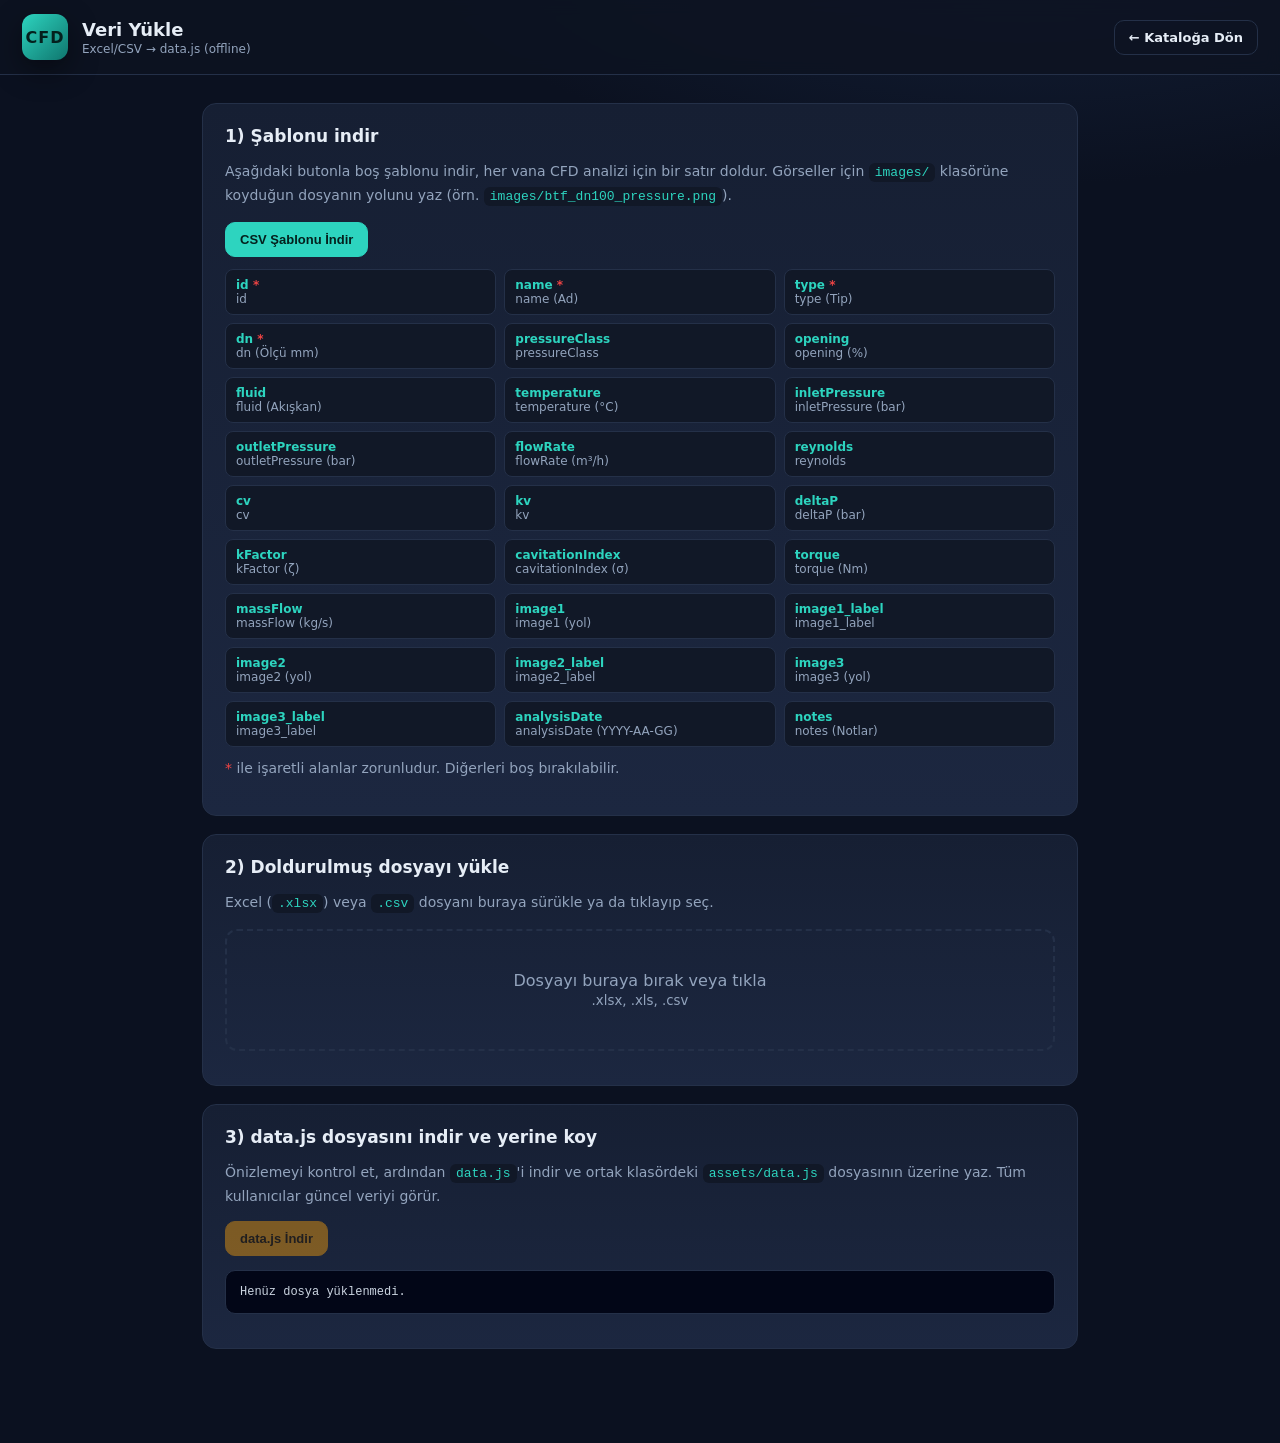
<file: valve-cfd-app/loader.html>
<!DOCTYPE html>
<html lang="tr">
<head>
  <meta charset="UTF-8" />
  <meta name="viewport" content="width=device-width, initial-scale=1.0" />
  <title>Veri Yükle · Vana CFD Kataloğu</title>
  <link rel="stylesheet" href="assets/app.css" />
  <style>
    .wrap { max-width: 920px; margin: 0 auto; padding: 28px 22px 80px; }
    .step { background: linear-gradient(180deg, var(--panel), var(--panel-2)); border: 1px solid var(--border); border-radius: 14px; padding: 22px; margin-bottom: 18px; }
    .step h2 { font-size: 17px; margin-bottom: 10px; }
    .step p { color: var(--muted); font-size: 14px; line-height: 1.6; }
    .drop { border: 2px dashed var(--border); border-radius: 12px; padding: 40px; text-align: center; color: var(--muted); cursor: pointer; transition: all .15s; }
    .drop:hover, .drop.over { border-color: var(--primary); color: var(--text); background: rgba(45,212,191,.05); }
    code { background: var(--bg-2); padding: 2px 6px; border-radius: 6px; color: var(--primary); font-size: 13px; }
    pre { background: #020617; border: 1px solid var(--border); border-radius: 10px; padding: 14px; overflow-x: auto; font-size: 12px; max-height: 320px; color: #cbd5e1; }
    .cols { display: grid; grid-template-columns: repeat(auto-fill, minmax(220px,1fr)); gap: 8px; margin-top: 12px; }
    .col-item { background: var(--bg-2); border: 1px solid var(--border); border-radius: 8px; padding: 8px 10px; font-size: 12px; }
    .col-item b { color: var(--primary); }
    .col-item.req b::after { content: " *"; color: var(--danger); }
    .status { margin-top: 12px; font-size: 14px; }
    .status.ok { color: var(--ok); }
    .status.err { color: var(--danger); }
    .actions { display: flex; gap: 10px; flex-wrap: wrap; margin-top: 14px; }
  </style>
</head>
<body>
  <header class="topbar">
    <div class="brand">
      <div class="logo">CFD</div>
      <div><h1>Veri Yükle</h1><p class="subtitle">Excel/CSV → data.js (offline)</p></div>
    </div>
    <a class="btn btn-ghost" href="index.html">← Kataloğa Dön</a>
  </header>

  <div class="wrap">
    <div class="step">
      <h2>1) Şablonu indir</h2>
      <p>Aşağıdaki butonla boş şablonu indir, her vana CFD analizi için bir satır doldur. Görseller için
      <code>images/</code> klasörüne koyduğun dosyanın yolunu yaz (örn. <code>images/btf_dn100_pressure.png</code>).</p>
      <div class="actions">
        <button id="dl-template" class="btn btn-primary">CSV Şablonu İndir</button>
      </div>
      <div class="cols" id="cols"></div>
      <p style="margin-top:10px"><span style="color:var(--danger)">*</span> ile işaretli alanlar zorunludur. Diğerleri boş bırakılabilir.</p>
    </div>

    <div class="step">
      <h2>2) Doldurulmuş dosyayı yükle</h2>
      <p>Excel (<code>.xlsx</code>) veya <code>.csv</code> dosyanı buraya sürükle ya da tıklayıp seç.</p>
      <div class="drop" id="drop">Dosyayı buraya bırak veya tıkla<br /><small>.xlsx, .xls, .csv</small></div>
      <input type="file" id="file" accept=".xlsx,.xls,.csv" hidden />
      <div id="status" class="status"></div>
    </div>

    <div class="step">
      <h2>3) data.js dosyasını indir ve yerine koy</h2>
      <p>Önizlemeyi kontrol et, ardından <code>data.js</code>'i indir ve ortak klasördeki
      <code>assets/data.js</code> dosyasının üzerine yaz. Tüm kullanıcılar güncel veriyi görür.</p>
      <div class="actions">
        <button id="dl-data" class="btn btn-accent" disabled>data.js İndir</button>
      </div>
      <pre id="preview" style="margin-top:14px">Henüz dosya yüklenmedi.</pre>
    </div>
  </div>

  <script src="assets/vendor/xlsx.full.min.js"></script>
  <script>
    // Sütun tanımları: [anahtar, etiket, zorunlu, tip]
    const COLUMNS = [
      ["id", "id", true, "string"],
      ["name", "name (Ad)", true, "string"],
      ["type", "type (Tip)", true, "string"],
      ["dn", "dn (Ölçü mm)", true, "number"],
      ["pressureClass", "pressureClass", false, "string"],
      ["opening", "opening (%)", false, "number"],
      ["fluid", "fluid (Akışkan)", false, "string"],
      ["temperature", "temperature (°C)", false, "number"],
      ["inletPressure", "inletPressure (bar)", false, "number"],
      ["outletPressure", "outletPressure (bar)", false, "number"],
      ["flowRate", "flowRate (m³/h)", false, "number"],
      ["reynolds", "reynolds", false, "number"],
      ["cv", "cv", false, "number"],
      ["kv", "kv", false, "number"],
      ["deltaP", "deltaP (bar)", false, "number"],
      ["kFactor", "kFactor (ζ)", false, "number"],
      ["cavitationIndex", "cavitationIndex (σ)", false, "number"],
      ["torque", "torque (Nm)", false, "number"],
      ["massFlow", "massFlow (kg/s)", false, "number"],
      ["image1", "image1 (yol)", false, "string"],
      ["image1_label", "image1_label", false, "string"],
      ["image2", "image2 (yol)", false, "string"],
      ["image2_label", "image2_label", false, "string"],
      ["image3", "image3 (yol)", false, "string"],
      ["image3_label", "image3_label", false, "string"],
      ["analysisDate", "analysisDate (YYYY-AA-GG)", false, "string"],
      ["notes", "notes (Notlar)", false, "string"],
    ];

    // Sütun listesini ekrana bas
    const colsEl = document.getElementById("cols");
    COLUMNS.forEach(([key, label, req]) => {
      const d = document.createElement("div");
      d.className = "col-item" + (req ? " req" : "");
      d.innerHTML = `<b>${key}</b><br><span style="color:var(--muted)">${label}</span>`;
      colsEl.appendChild(d);
    });

    // Şablon indir
    document.getElementById("dl-template").addEventListener("click", () => {
      const header = COLUMNS.map((c) => c[0]).join(",");
      const example =
        "btf-dn100,Kelebek Vana DN100 - Tam Açık,Kelebek Vana,100,PN16,100,Su,20,6,5.82,320,1100000,1180,1021,0.18,0.35,2.9,145,88.9," +
        "images/btf_dn100_pressure.png,Basınç Konturu,images/btf_dn100_velocity.png,Hız Konturu,images/btf_dn100_stream.png,Akım Çizgileri,2026-03-12,Tam açık konumda düşük kayıp.";
      const csv = "\uFEFF" + header + "\n" + example + "\n";
      downloadFile("vana_cfd_sablon.csv", csv, "text/csv");
    });

    let generatedJS = "";
    const statusEl = document.getElementById("status");
    const previewEl = document.getElementById("preview");
    const dlDataBtn = document.getElementById("dl-data");

    function num(v) {
      if (v === undefined || v === null || v === "") return null;
      if (typeof v === "number") return v;
      const n = parseFloat(String(v).replace(",", "."));
      return Number.isNaN(n) ? null : n;
    }

    function buildImages(row) {
      const imgs = [];
      [["image1", "image1_label"], ["image2", "image2_label"], ["image3", "image3_label"]].forEach(
        ([src, lbl], i) => {
          if (row[src]) imgs.push({ label: row[lbl] || "Görsel " + (i + 1), src: String(row[src]) });
        }
      );
      return imgs;
    }

    function processRows(rows) {
      const errors = [];
      const out = [];
      rows.forEach((row, idx) => {
        const r = {};
        Object.keys(row).forEach((k) => (r[String(k).trim()] = row[k]));
        if (!r.id && !r.name) return; // boş satır
        COLUMNS.forEach(([key, label, req]) => {
          if (req && (r[key] === undefined || r[key] === "")) {
            errors.push(`Satır ${idx + 2}: zorunlu alan eksik → ${key}`);
          }
        });
        out.push({
          id: String(r.id || "").trim(),
          name: String(r.name || "").trim(),
          type: String(r.type || "").trim(),
          dn: num(r.dn),
          pressureClass: r.pressureClass ? String(r.pressureClass) : "",
          opening: num(r.opening) ?? 100,
          fluid: r.fluid ? String(r.fluid) : "",
          temperature: num(r.temperature),
          inletPressure: num(r.inletPressure),
          outletPressure: num(r.outletPressure),
          flowRate: num(r.flowRate),
          reynolds: num(r.reynolds),
          results: {
            cv: num(r.cv),
            kv: num(r.kv),
            deltaP: num(r.deltaP),
            kFactor: num(r.kFactor),
            cavitationIndex: num(r.cavitationIndex),
            torque: num(r.torque),
            massFlow: num(r.massFlow),
          },
          images: buildImages(r),
          analysisDate: r.analysisDate ? String(r.analysisDate) : "",
          notes: r.notes ? String(r.notes) : "",
        });
      });
      return { out, errors };
    }

    function handleFile(file) {
      const reader = new FileReader();
      reader.onload = (e) => {
        try {
          const data = new Uint8Array(e.target.result);
          const wb = XLSX.read(data, { type: "array" });
          const ws = wb.Sheets[wb.SheetNames[0]];
          const rows = XLSX.utils.sheet_to_json(ws, { defval: "" });
          const { out, errors } = processRows(rows);

          if (!out.length) {
            statusEl.className = "status err";
            statusEl.textContent = "Dosyada geçerli satır bulunamadı.";
            return;
          }

          generatedJS =
            "/* Vana CFD Kataloğu - Veri Dosyası (loader.html ile üretildi) */\n" +
            "window.VALVE_DATA = " +
            JSON.stringify(out, null, 2) +
            ";\n";

          previewEl.textContent =
            `${out.length} kayıt işlendi.\n` +
            (errors.length ? "UYARILAR:\n- " + errors.join("\n- ") + "\n\n" : "") +
            generatedJS.slice(0, 1500) +
            (generatedJS.length > 1500 ? "\n... (kısaltıldı)" : "");

          statusEl.className = "status " + (errors.length ? "err" : "ok");
          statusEl.textContent = errors.length
            ? `${out.length} kayıt işlendi, ${errors.length} uyarı var (önizlemeye bakın).`
            : `✓ ${out.length} kayıt başarıyla işlendi.`;
          dlDataBtn.disabled = false;
        } catch (err) {
          statusEl.className = "status err";
          statusEl.textContent = "Dosya okunamadı: " + err.message;
        }
      };
      reader.readAsArrayBuffer(file);
    }

    const drop = document.getElementById("drop");
    const fileInput = document.getElementById("file");
    drop.addEventListener("click", () => fileInput.click());
    fileInput.addEventListener("change", (e) => e.target.files[0] && handleFile(e.target.files[0]));
    ["dragenter", "dragover"].forEach((ev) =>
      drop.addEventListener(ev, (e) => { e.preventDefault(); drop.classList.add("over"); })
    );
    ["dragleave", "drop"].forEach((ev) =>
      drop.addEventListener(ev, (e) => { e.preventDefault(); drop.classList.remove("over"); })
    );
    drop.addEventListener("drop", (e) => e.dataTransfer.files[0] && handleFile(e.dataTransfer.files[0]));

    dlDataBtn.addEventListener("click", () => {
      if (generatedJS) downloadFile("data.js", generatedJS, "text/javascript");
    });

    function downloadFile(name, content, mime) {
      const blob = new Blob([content], { type: mime + ";charset=utf-8" });
      const a = document.createElement("a");
      a.href = URL.createObjectURL(blob);
      a.download = name;
      document.body.appendChild(a);
      a.click();
      document.body.removeChild(a);
      URL.revokeObjectURL(a.href);
    }
  </script>
</body>
</html>
</file>
<file: valve-cfd-app/assets/app.css>
:root {
  --bg: #0b1120;
  --bg-2: #111827;
  --panel: #161f33;
  --panel-2: #1c2740;
  --border: #243048;
  --text: #e6edf6;
  --muted: #93a4bd;
  --primary: #2dd4bf;
  --primary-700: #0f766e;
  --accent: #f59e0b;
  --danger: #ef4444;
  --ok: #22c55e;
  --shadow: 0 10px 30px rgba(0, 0, 0, 0.45);
  --radius: 14px;
}

* { box-sizing: border-box; }

html, body {
  margin: 0;
  padding: 0;
  background: radial-gradient(1200px 600px at 80% -10%, #16243f 0%, var(--bg) 55%);
  color: var(--text);
  font-family: "Segoe UI", system-ui, -apple-system, Roboto, Arial, sans-serif;
  min-height: 100vh;
}

h1, h2, h3 { margin: 0; }

/* Topbar */
.topbar {
  display: flex;
  align-items: center;
  justify-content: space-between;
  gap: 16px;
  padding: 14px 22px;
  background: rgba(13, 19, 33, 0.85);
  border-bottom: 1px solid var(--border);
  position: sticky;
  top: 0;
  z-index: 30;
  backdrop-filter: blur(8px);
}
.brand { display: flex; align-items: center; gap: 14px; }
.logo {
  width: 46px; height: 46px;
  display: grid; place-items: center;
  font-weight: 800; letter-spacing: 1px;
  background: linear-gradient(135deg, var(--primary), var(--primary-700));
  color: #04201d;
  border-radius: 12px;
  box-shadow: var(--shadow);
}
.topbar h1 { font-size: 18px; }
.subtitle { margin: 2px 0 0; font-size: 12px; color: var(--muted); }
.topbar-actions { display: flex; align-items: center; gap: 10px; }
.search {
  width: 360px; max-width: 42vw;
  padding: 10px 14px;
  border-radius: 10px;
  border: 1px solid var(--border);
  background: var(--bg-2);
  color: var(--text);
  outline: none;
}
.search:focus { border-color: var(--primary); }

/* Layout */
.layout { display: grid; grid-template-columns: 270px 1fr; gap: 0; }
.sidebar {
  padding: 18px;
  border-right: 1px solid var(--border);
  height: calc(100vh - 75px);
  overflow-y: auto;
  position: sticky;
  top: 75px;
}
.filter-group { margin-bottom: 22px; }
.filter-group h3 { font-size: 13px; text-transform: uppercase; letter-spacing: .5px; color: var(--muted); margin-bottom: 10px; }
.chips { display: flex; flex-wrap: wrap; gap: 8px; }
.chip {
  padding: 6px 12px;
  border-radius: 999px;
  border: 1px solid var(--border);
  background: var(--panel);
  color: var(--text);
  font-size: 13px;
  cursor: pointer;
  user-select: none;
  transition: all .12s ease;
}
.chip:hover { border-color: var(--primary); }
.chip.active { background: var(--primary); color: #04201d; border-color: var(--primary); font-weight: 600; }
.range-row { display: flex; align-items: center; gap: 8px; font-size: 13px; color: var(--muted); }
.range-row input[type=range] { flex: 1; accent-color: var(--primary); }
.check-inline { display: flex; align-items: center; gap: 8px; font-size: 13px; color: var(--text); cursor: pointer; }
.check-inline input { accent-color: var(--primary); }

/* Content */
.content { padding: 18px 22px 60px; }
.toolbar {
  display: flex; align-items: center; justify-content: space-between;
  gap: 12px; margin-bottom: 16px; flex-wrap: wrap;
}
.result-count { color: var(--muted); font-size: 14px; }
.result-count span { color: var(--text); font-weight: 700; }
.toolbar-right { display: flex; align-items: center; gap: 10px; flex-wrap: wrap; }
.sort-label { font-size: 13px; color: var(--muted); display: flex; align-items: center; gap: 6px; }
.sort-label select {
  background: var(--bg-2); color: var(--text); border: 1px solid var(--border);
  border-radius: 8px; padding: 7px 10px; outline: none;
}

/* Buttons */
.btn {
  border: 1px solid var(--border);
  background: var(--panel);
  color: var(--text);
  padding: 9px 14px;
  border-radius: 10px;
  cursor: pointer;
  font-size: 13px;
  font-weight: 600;
  transition: all .12s ease;
}
.btn:hover:not(:disabled) { transform: translateY(-1px); }
.btn:disabled { opacity: .45; cursor: not-allowed; }
.btn-primary { background: var(--primary); color: #04201d; border-color: var(--primary); }
.btn-accent { background: var(--accent); color: #2a1a00; border-color: var(--accent); }
.btn-ghost { background: transparent; }
.btn-block { width: 100%; }
a.btn { text-decoration: none; display: inline-block; }

/* Grid + Cards */
.grid {
  display: grid;
  grid-template-columns: repeat(auto-fill, minmax(280px, 1fr));
  gap: 16px;
}
.card {
  background: linear-gradient(180deg, var(--panel), var(--panel-2));
  border: 1px solid var(--border);
  border-radius: var(--radius);
  overflow: hidden;
  display: flex;
  flex-direction: column;
  transition: border-color .12s ease, transform .12s ease;
}
.card:hover { border-color: var(--primary); transform: translateY(-2px); }
.card.selected { border-color: var(--accent); box-shadow: 0 0 0 1px var(--accent) inset; }
.card-thumb {
  position: relative;
  aspect-ratio: 16 / 10;
  background: #020617;
  cursor: pointer;
  overflow: hidden;
}
.card-thumb img { width: 100%; height: 100%; object-fit: cover; display: block; }
.card-type-badge {
  position: absolute; top: 8px; left: 8px;
  background: rgba(2, 6, 23, .8);
  border: 1px solid var(--border);
  padding: 3px 9px; border-radius: 999px; font-size: 11px; color: var(--primary);
}
.card-select {
  position: absolute; top: 8px; right: 8px;
  width: 26px; height: 26px;
  display: grid; place-items: center;
  background: rgba(2, 6, 23, .8);
  border: 1px solid var(--border);
  border-radius: 8px;
  cursor: pointer;
}
.card-select input { accent-color: var(--accent); width: 16px; height: 16px; }
.card-body { padding: 12px 14px 14px; display: flex; flex-direction: column; gap: 10px; flex: 1; }
.card-title { font-size: 15px; font-weight: 700; line-height: 1.3; cursor: pointer; }
.card-title:hover { color: var(--primary); }
.card-meta { font-size: 12px; color: var(--muted); display: flex; gap: 10px; flex-wrap: wrap; }
.metrics { display: grid; grid-template-columns: repeat(2, 1fr); gap: 8px; margin-top: auto; }
.metric {
  background: var(--bg-2);
  border: 1px solid var(--border);
  border-radius: 8px;
  padding: 7px 9px;
}
.metric .m-label { font-size: 10px; text-transform: uppercase; letter-spacing: .4px; color: var(--muted); }
.metric .m-value { font-size: 15px; font-weight: 700; }
.tag-cav { color: var(--danger); font-weight: 700; }
.tag-ok { color: var(--ok); }

.empty { text-align: center; color: var(--muted); padding: 60px 0; font-size: 16px; }
.hidden { display: none !important; }

/* Modal */
.modal { position: fixed; inset: 0; z-index: 50; display: grid; place-items: center; padding: 24px; }
.modal-backdrop { position: absolute; inset: 0; background: rgba(2, 6, 23, .75); backdrop-filter: blur(3px); }
.modal-box {
  position: relative;
  width: min(880px, 96vw);
  max-height: 90vh;
  overflow-y: auto;
  background: var(--bg-2);
  border: 1px solid var(--border);
  border-radius: 16px;
  padding: 26px;
  box-shadow: var(--shadow);
}
.modal-wide { width: min(1100px, 97vw); }
.modal-close {
  position: absolute; top: 12px; right: 14px;
  background: transparent; border: none; color: var(--muted);
  font-size: 28px; line-height: 1; cursor: pointer;
}
.modal-close:hover { color: var(--text); }

.detail-head { display: flex; justify-content: space-between; align-items: flex-start; gap: 16px; margin-bottom: 16px; }
.detail-head h2 { font-size: 22px; }
.detail-sub { color: var(--muted); font-size: 13px; margin-top: 6px; }
.detail-gallery { display: grid; grid-template-columns: repeat(3, 1fr); gap: 12px; margin: 18px 0; }
.detail-gallery figure { margin: 0; }
.detail-gallery img {
  width: 100%; border-radius: 10px; border: 1px solid var(--border); cursor: zoom-in; background: #020617;
}
.detail-gallery figcaption { font-size: 12px; color: var(--muted); margin-top: 6px; text-align: center; }
.spec-grid { display: grid; grid-template-columns: repeat(2, 1fr); gap: 18px; margin-top: 8px; }
.spec-table { width: 100%; border-collapse: collapse; font-size: 14px; }
.spec-table th { text-align: left; color: var(--muted); font-weight: 600; padding: 7px 8px; width: 55%; }
.spec-table td { text-align: right; padding: 7px 8px; font-weight: 600; }
.spec-table tr { border-bottom: 1px solid var(--border); }
.section-title { font-size: 13px; text-transform: uppercase; letter-spacing: .5px; color: var(--primary); margin: 18px 0 8px; }
.notes-box { background: var(--panel); border: 1px solid var(--border); border-radius: 10px; padding: 12px 14px; color: var(--muted); font-size: 14px; line-height: 1.5; }

/* Compare */
.compare-table { width: 100%; border-collapse: collapse; font-size: 13px; margin: 14px 0; }
.compare-table th, .compare-table td { padding: 8px 10px; border-bottom: 1px solid var(--border); text-align: center; }
.compare-table th:first-child, .compare-table td:first-child { text-align: left; color: var(--muted); position: sticky; left: 0; background: var(--bg-2); }
.compare-table thead th { color: var(--text); }
.chart-wrap { margin-top: 18px; background: var(--panel); border: 1px solid var(--border); border-radius: 12px; padding: 16px; }
.chart-row { display: grid; grid-template-columns: 1fr 1fr; gap: 16px; }
@media (max-width: 760px) { .chart-row { grid-template-columns: 1fr; } }

/* Lightbox */
.lightbox { position: fixed; inset: 0; z-index: 60; background: rgba(2, 6, 23, .92); display: grid; place-items: center; padding: 24px; cursor: zoom-out; }
.lightbox img { max-width: 95vw; max-height: 92vh; border-radius: 10px; border: 1px solid var(--border); }

@media (max-width: 900px) {
  .layout { grid-template-columns: 1fr; }
  .sidebar { position: static; height: auto; border-right: none; border-bottom: 1px solid var(--border); }
  .search { max-width: 100%; width: 200px; }
  .spec-grid, .detail-gallery { grid-template-columns: 1fr; }
}
</file>
